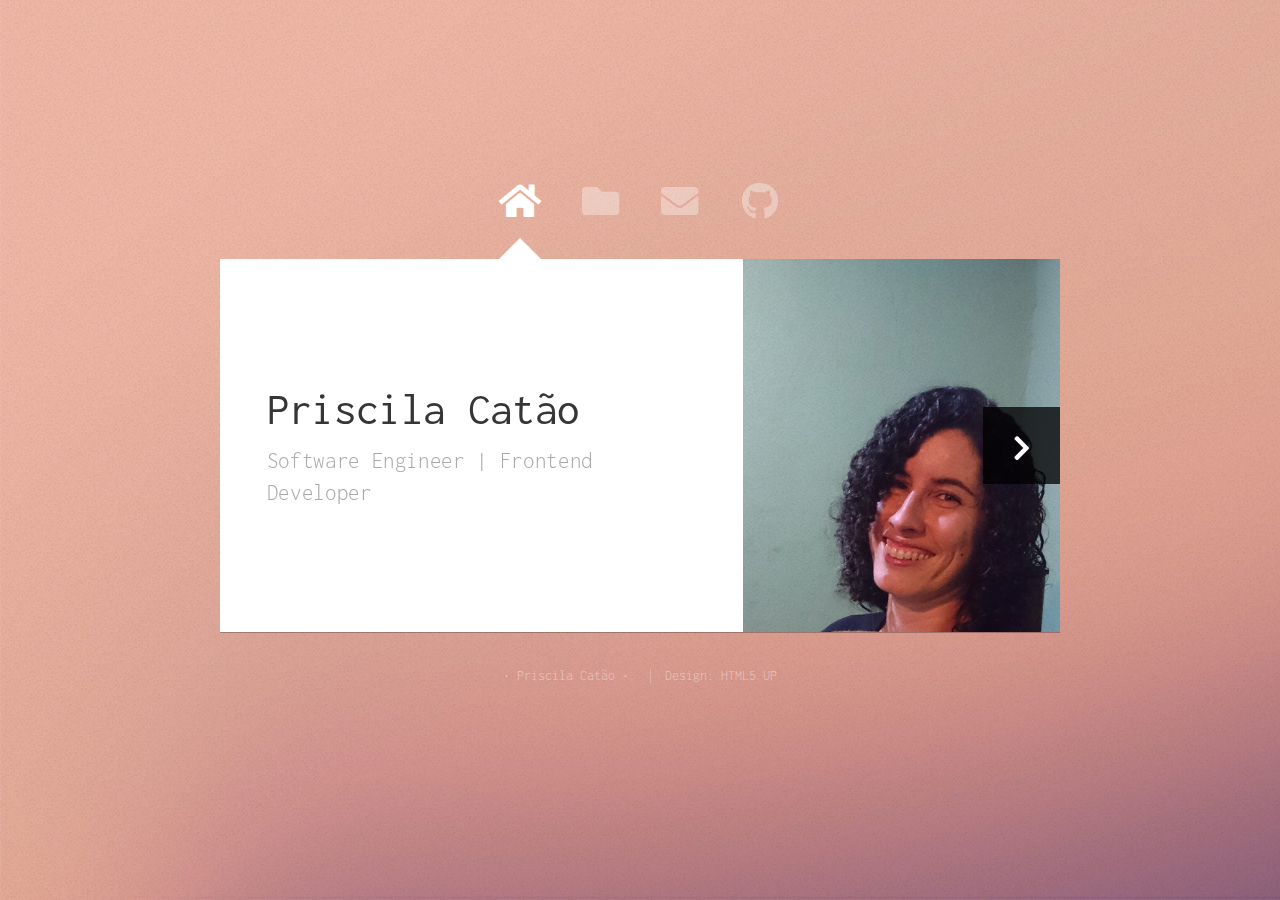
<file: index.html>
<!DOCTYPE html>

<html>
  <head>
    <title>Priscila Catão's Portfolio</title>
    <meta charset="utf-8" />
    <meta
      name="viewport"
      content="width=device-width, initial-scale=1, user-scalable=no"
    />
    <link rel="stylesheet" href="assets/css/main.css" />
    <noscript
      ><link rel="stylesheet" href="assets/css/noscript.css"
    /></noscript>
  </head>
  <body class="is-preload">
    <!-- Wrapper-->
    <div id="wrapper">
      <!-- Nav -->
      <nav id="nav">
        <a href="#" class="icon solid fa-home"><span>Home</span></a>
        <a href="#work" class="icon solid fa-folder"><span>Work</span></a>
        <a href="#contact" class="icon solid fa-envelope"
          ><span>Contact</span></a
        >
        <a
          href="https://github.com/cataopriscila"
          target="_blank"
          rel="noopener noreferrer"
          class="icon brands fa-github"
        >
          <span>GitHub</span></a
        >
      </nav>

      <!-- Main -->
      <div id="main">
        <!-- Me -->
        <article id="home" class="panel intro">
          <header>
            <h1>Priscila Catão</h1>
            <p>Software Engineer | Frontend Developer</p>
          </header>
          <a href="#work" class="jumplink pic">
            <span class="arrow icon solid fa-chevron-right"
              ><span>See my work</span></span
            >
            <img src="images/me.jpg" alt="" />
          </a>
        </article>

        <!-- Work -->
        <article id="work" class="panel">
          <header>
            <h2>Work</h2>
          </header>
          <p>
            I'm a Software Engineer for 2 years and I have helped several
            businesses to grow by developing features that power up the
            application, focused on JavaScript language and React.js library.
            Currently, I'm taking classes for a Master's Degree in Software
            Engineering and I'm always learning something new!
          </p>
          <p>
            I have job experience on national and international projects, as
            well as professional skills in handling the software life cycle,
            especially the project stage. I also have 14 years of professional
            experience as a family MD doctor (my first graduate school) and I
            developed valuable skills such as problem-solving, resiliency,
            leadership, and interpersonal relationship.
          </p>
          <p>
            Here are some of my
            projects:
          </p>
          <section>
            <div class="row">
              <div class="col-4 col-6-medium col-12-small">
                <a
                  href="https://cataopriscila.github.io/journey/"
                  target="_blank"
                  rel="noopener noreferrer"
                  class="image fit"
                  ><img src="images/journey.PNG" alt=""
                /></a>
                <p>Journey</p>
              </div>
              <div class="col-4 col-6-medium col-12-small">
                <a
                  href="https://cataopriscila.github.io/organic.o/"
                  target="_blank"
                  rel="noopener noreferrer"
                  class="image fit"
                  ><img src="images/organico.PNG" alt=""
                /></a>
                <p>Organic.o</p>
              </div>
              <div class="col-4 col-6-medium col-12-small">
                <a
                  href="https://celebrity-match-app.herokuapp.com/"
                  target="_blank"
                  rel="noopener noreferrer"
                  class="image fit"
                  ><img src="images/celebrity_match.PNG" alt=""
                /></a>
                <p>Celebrity Match</p>
              </div>
              <div class="col-4 col-6-medium col-12-small">
                <a
                  href="http://www.evidencepreventivecare.com"
                  target="_blank"
                  rel="noopener noreferrer"
                  class="image fit"
                  ><img src="images/evidence.PNG" alt=""
                /></a>
                <p>Evidence Preventive Care</p>
              </div>
              <div class="col-4 col-6-medium col-12-small">
                <a
                  href="https://www.patientstudio.com/"
                  target="_blank"
                  rel="noopener noreferrer"
                  class="image fit"
                  ><img src="images/patientstudio.PNG" alt=""
                /></a>
                <p>PatientStudio</p>
              </div>
            </div>
          </section>
        </article>

        <!-- Contact -->
        <article id="contact" class="panel">
          <header>
            <h2>Contact Me</h2>
          </header>
          <form
            action="https://formsubmit.co/47be24ac662af9080d6466fce0ae1752"
            method="POST"
          >
            <div>
              <div class="row">
                <div class="col-6 col-12-medium">
                  <input type="text" name="name" placeholder="Name" required />
                </div>
                <div class="col-6 col-12-medium">
                  <input
                    type="text"
                    name="email"
                    placeholder="Email"
                    required
                  />
                </div>
                <input
                  type="hidden"
                  name="_next"
                  value="https://cataopriscila.github.io/portfolio/pages/thanks.html"
                />
                <div class="col-12">
                  <input
                    type="text"
                    name="subject"
                    placeholder="Subject"
                    required
                  />
                </div>
                <div class="col-12">
                  <textarea
                    name="message"
                    placeholder="Message"
                    rows="5"
                    required
                  ></textarea>
                </div>
                <div class="col-12">
                  <input type="submit" value="Send Message" />
                </div>
              </div>
            </div>
          </form>
        </article>
      </div>
      <!-- Footer -->
      <div id="footer">
        <ul class="copyright">
          <li>&bull; Priscila Catão &bull;</li>
          <li>Design: HTML5 UP</li>
        </ul>
      </div>
    </div>

    <!-- Scripts -->
    <script src="assets/js/jquery.min.js"></script>
    <script src="assets/js/browser.min.js"></script>
    <script src="assets/js/breakpoints.min.js"></script>
    <script src="assets/js/util.js"></script>
    <script src="assets/js/main.js"></script>
  </body>
</html>
</file>
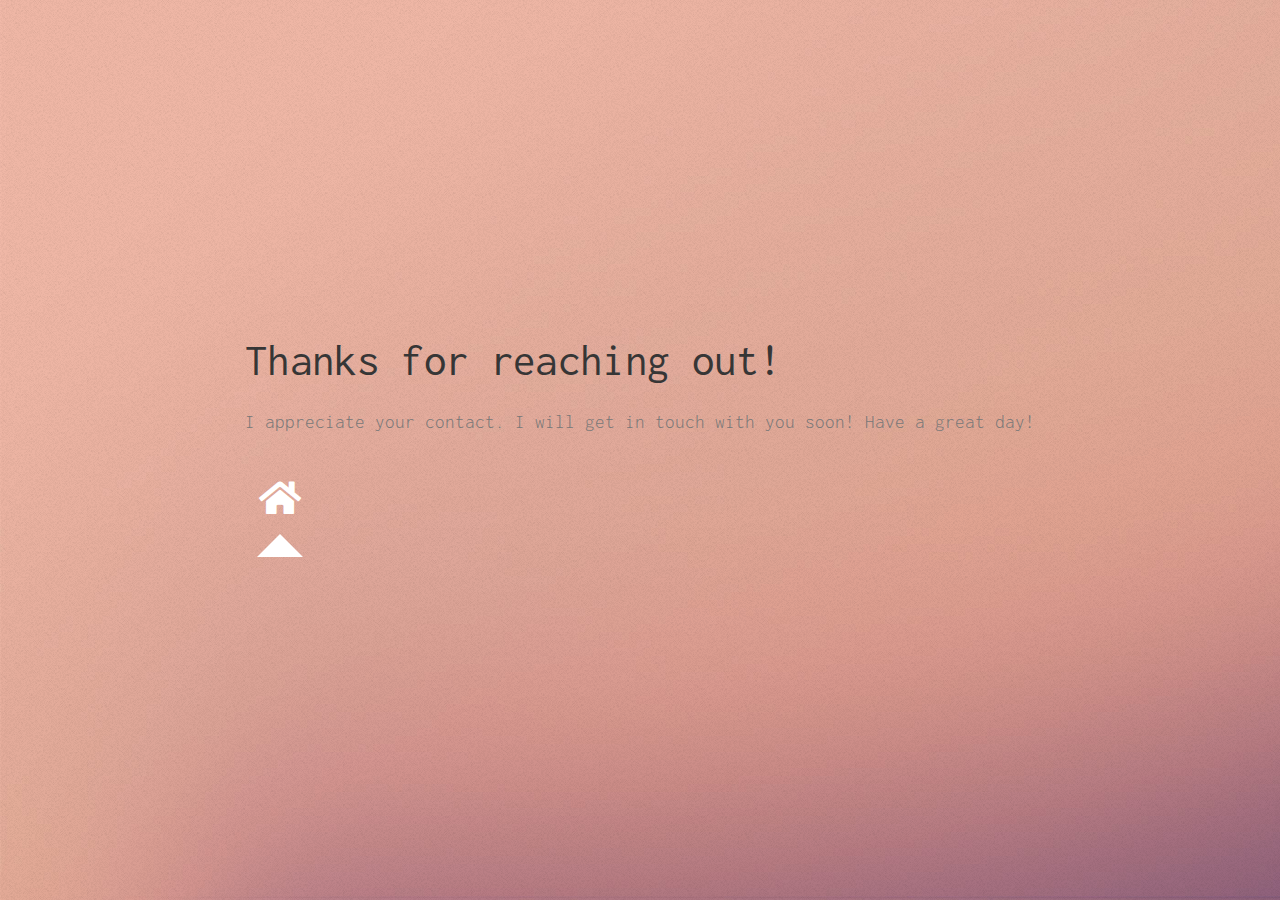
<file: pages/thanks.html>
<!DOCTYPE html>
<html>
  <head>
    <title>Priscila Catão's Portfolio</title>
    <meta charset="utf-8" />
    <meta
      name="viewport"
      content="width=device-width, initial-scale=1, user-scalable=no"
    />
    <link rel="stylesheet" href="../assets/css/main.css" />
    <noscript
      ><link rel="stylesheet" href="../assets/css/noscript.css"
    /></noscript>
  </head>
  <body class="is-preload">
    <!-- Wrapper-->
    <div id="wrapper">      
      <!-- Thanks -->
      <article id="thanks" class="panel">
        <header>
          <h1>Thanks for reaching out!</h1>
        </header>
        <p>
          I appreciate your contact. I will get in touch with you soon! Have a great day!
        </p>
        <nav id="nav" style="display: inline-block;" ><a href="https://cataopriscila.github.io/portfolio" class="icon solid fa-home"><span>Home</span></a></nav>
      </article>
    </div>
    <!-- Scripts -->
    <script src="../assets/js/jquery.min.js"></script>
    <script src="../assets/js/browser.min.js"></script>
    <script src="../assets/js/breakpoints.min.js"></script>
    <script src="../assets/js/util.js"></script>    
    <script src="../assets/js/main.js"></script>
  </body>
</html>
</file>
<file: assets/css/noscript.css>
/*
	Astral by HTML5 UP
	html5up.net | @ajlkn
	Free for personal and commercial use under the CCA 3.0 license (html5up.net/license)
*/

/* Wrapper */

	#wrapper {
		opacity: 1 !important;
	}

/* Nav */

	#nav a {
		opacity: 1.0;
	}

		#nav a:before, #nav a:after {
			display: none;
		}

		#nav a span {
			top: 0;
			opacity: 1.0;
		}

			#nav a span:after {
				display: none;
			}

/* Main */

	#main {
		background: none;
		box-shadow: none;
	}

		#main > .panel {
			background: #ffffff;
			margin-bottom: 2em;
		}

			#main > .panel:last-child {
				margin-bottom: 0;
			}
</file>
<file: assets/css/main.css>
@import url("https://fonts.googleapis.com/css?family=Inconsolata:300,400,300italic,400italic");
@import url("fontawesome-all.min.css");

/*
	Astral by HTML5 UP
	html5up.net | @ajlkn
	Free for personal and commercial use under the CCA 3.0 license (html5up.net/license)
*/

html, body, div, span, applet, object,
iframe, h1, h2, h3, h4, h5, h6, p, blockquote,
pre, a, abbr, acronym, address, big, cite,
code, del, dfn, em, img, ins, kbd, q, s, samp,
small, strike, strong, sub, sup, tt, var, b,
u, i, center, dl, dt, dd, ol, ul, li, fieldset,
form, label, legend, table, caption, tbody,
tfoot, thead, tr, th, td, article, aside,
canvas, details, embed, figure, figcaption,
footer, header, hgroup, menu, nav, output, ruby,
section, summary, time, mark, audio, video {
	margin: 0;
	padding: 0;
	border: 0;
	font-size: 100%;
	font: inherit;
	vertical-align: baseline;}

article, aside, details, figcaption, figure,
footer, header, hgroup, menu, nav, section {
	display: block;}

body {
	line-height: 1;
}

ol, ul {
	list-style: none;
}

blockquote, q {
	quotes: none;
}

	blockquote:before, blockquote:after, q:before, q:after {
		content: '';
		content: none;
	}

table {
	border-collapse: collapse;
	border-spacing: 0;
}

body {
	-webkit-text-size-adjust: none;
}

mark {
	background-color: transparent;
	color: inherit;
}

input::-moz-focus-inner {
	border: 0;
	padding: 0;
}

input, select, textarea {
	-moz-appearance: none;
	-webkit-appearance: none;
	-ms-appearance: none;
	appearance: none;
}

/* Row */

	.row {
		display: flex;
		flex-wrap: wrap;
		box-sizing: border-box;
		align-items: stretch;
	}

		.row > * {
			box-sizing: border-box;
		}

		.row.gtr-uniform > * > :last-child {
			margin-bottom: 0;
		}

		.row.aln-left {
			justify-content: flex-start;
		}

		.row.aln-center {
			justify-content: center;
		}

		.row.aln-right {
			justify-content: flex-end;
		}

		.row.aln-top {
			align-items: flex-start;
		}

		.row.aln-middle {
			align-items: center;
		}

		.row.aln-bottom {
			align-items: flex-end;
		}

		.row > .imp {
			order: -1;
		}

		.row > .col-1 {
			width: 8.33333%;
		}

		.row > .off-1 {
			margin-left: 8.33333%;
		}

		.row > .col-2 {
			width: 16.66667%;
		}

		.row > .off-2 {
			margin-left: 16.66667%;
		}

		.row > .col-3 {
			width: 25%;
		}

		.row > .off-3 {
			margin-left: 25%;
		}

		.row > .col-4 {
			width: 33.33333%;
		}

		.row > .off-4 {
			margin-left: 33.33333%;
		}

		.row > .col-5 {
			width: 41.66667%;
		}

		.row > .off-5 {
			margin-left: 41.66667%;
		}

		.row > .col-6 {
			width: 50%;
		}

		.row > .off-6 {
			margin-left: 50%;
		}

		.row > .col-7 {
			width: 58.33333%;
		}

		.row > .off-7 {
			margin-left: 58.33333%;
		}

		.row > .col-8 {
			width: 66.66667%;
		}

		.row > .off-8 {
			margin-left: 66.66667%;
		}

		.row > .col-9 {
			width: 75%;
		}

		.row > .off-9 {
			margin-left: 75%;
		}

		.row > .col-10 {
			width: 83.33333%;
		}

		.row > .off-10 {
			margin-left: 83.33333%;
		}

		.row > .col-11 {
			width: 91.66667%;
		}

		.row > .off-11 {
			margin-left: 91.66667%;
		}

		.row > .col-12 {
			width: 100%;
		}

		.row > .off-12 {
			margin-left: 100%;
		}

		.row.gtr-0 {
			margin-top: 0em;
			margin-left: 0em;
		}

			.row.gtr-0 > * {
				padding: 0em 0 0 0em;
			}

			.row.gtr-0.gtr-uniform {
				margin-top: 0em;
			}

				.row.gtr-0.gtr-uniform > * {
					padding-top: 0em;
				}

		.row.gtr-25 {
			margin-top: -0.3125em;
			margin-left: -0.3125em;
		}

			.row.gtr-25 > * {
				padding: 0.3125em 0 0 0.3125em;
			}

			.row.gtr-25.gtr-uniform {
				margin-top: -0.3125em;
			}

				.row.gtr-25.gtr-uniform > * {
					padding-top: 0.3125em;
				}

		.row.gtr-50 {
			margin-top: -0.625em;
			margin-left: -0.625em;
		}

			.row.gtr-50 > * {
				padding: 0.625em 0 0 0.625em;
			}

			.row.gtr-50.gtr-uniform {
				margin-top: -0.625em;
			}

				.row.gtr-50.gtr-uniform > * {
					padding-top: 0.625em;
				}

		.row {
			margin-top: -1.25em;
			margin-left: -1.25em;
		}

			.row > * {
				padding: 1.25em 0 0 1.25em;
			}

			.row.gtr-uniform {
				margin-top: -1.25em;
			}

				.row.gtr-uniform > * {
					padding-top: 1.25em;
				}

		.row.gtr-150 {
			margin-top: -1.875em;
			margin-left: -1.875em;
		}

			.row.gtr-150 > * {
				padding: 1.875em 0 0 1.875em;
			}

			.row.gtr-150.gtr-uniform {
				margin-top: -1.875em;
			}

				.row.gtr-150.gtr-uniform > * {
					padding-top: 1.875em;
				}

		.row.gtr-200 {
			margin-top: -2.5em;
			margin-left: -2.5em;
		}

			.row.gtr-200 > * {
				padding: 2.5em 0 0 2.5em;
			}

			.row.gtr-200.gtr-uniform {
				margin-top: -2.5em;
			}

				.row.gtr-200.gtr-uniform > * {
					padding-top: 2.5em;
				}

		@media screen and (max-width: 1680px) {

			.row {
				display: flex;
				flex-wrap: wrap;
				box-sizing: border-box;
				align-items: stretch;
			}

				.row > * {
					box-sizing: border-box;
				}

				.row.gtr-uniform > * > :last-child {
					margin-bottom: 0;
				}

				.row.aln-left {
					justify-content: flex-start;
				}

				.row.aln-center {
					justify-content: center;
				}

				.row.aln-right {
					justify-content: flex-end;
				}

				.row.aln-top {
					align-items: flex-start;
				}

				.row.aln-middle {
					align-items: center;
				}

				.row.aln-bottom {
					align-items: flex-end;
				}

				.row > .imp-xlarge {
					order: -1;
				}

				.row > .col-1-xlarge {
					width: 8.33333%;
				}

				.row > .off-1-xlarge {
					margin-left: 8.33333%;
				}

				.row > .col-2-xlarge {
					width: 16.66667%;
				}

				.row > .off-2-xlarge {
					margin-left: 16.66667%;
				}

				.row > .col-3-xlarge {
					width: 25%;
				}

				.row > .off-3-xlarge {
					margin-left: 25%;
				}

				.row > .col-4-xlarge {
					width: 33.33333%;
				}

				.row > .off-4-xlarge {
					margin-left: 33.33333%;
				}

				.row > .col-5-xlarge {
					width: 41.66667%;
				}

				.row > .off-5-xlarge {
					margin-left: 41.66667%;
				}

				.row > .col-6-xlarge {
					width: 50%;
				}

				.row > .off-6-xlarge {
					margin-left: 50%;
				}

				.row > .col-7-xlarge {
					width: 58.33333%;
				}

				.row > .off-7-xlarge {
					margin-left: 58.33333%;
				}

				.row > .col-8-xlarge {
					width: 66.66667%;
				}

				.row > .off-8-xlarge {
					margin-left: 66.66667%;
				}

				.row > .col-9-xlarge {
					width: 75%;
				}

				.row > .off-9-xlarge {
					margin-left: 75%;
				}

				.row > .col-10-xlarge {
					width: 83.33333%;
				}

				.row > .off-10-xlarge {
					margin-left: 83.33333%;
				}

				.row > .col-11-xlarge {
					width: 91.66667%;
				}

				.row > .off-11-xlarge {
					margin-left: 91.66667%;
				}

				.row > .col-12-xlarge {
					width: 100%;
				}

				.row > .off-12-xlarge {
					margin-left: 100%;
				}

				.row.gtr-0 {
					margin-top: 0em;
					margin-left: 0em;
				}

					.row.gtr-0 > * {
						padding: 0em 0 0 0em;
					}

					.row.gtr-0.gtr-uniform {
						margin-top: 0em;
					}

						.row.gtr-0.gtr-uniform > * {
							padding-top: 0em;
						}

				.row.gtr-25 {
					margin-top: -0.3125em;
					margin-left: -0.3125em;
				}

					.row.gtr-25 > * {
						padding: 0.3125em 0 0 0.3125em;
					}

					.row.gtr-25.gtr-uniform {
						margin-top: -0.3125em;
					}

						.row.gtr-25.gtr-uniform > * {
							padding-top: 0.3125em;
						}

				.row.gtr-50 {
					margin-top: -0.625em;
					margin-left: -0.625em;
				}

					.row.gtr-50 > * {
						padding: 0.625em 0 0 0.625em;
					}

					.row.gtr-50.gtr-uniform {
						margin-top: -0.625em;
					}

						.row.gtr-50.gtr-uniform > * {
							padding-top: 0.625em;
						}

				.row {
					margin-top: -1.25em;
					margin-left: -1.25em;
				}

					.row > * {
						padding: 1.25em 0 0 1.25em;
					}

					.row.gtr-uniform {
						margin-top: -1.25em;
					}

						.row.gtr-uniform > * {
							padding-top: 1.25em;
						}

				.row.gtr-150 {
					margin-top: -1.875em;
					margin-left: -1.875em;
				}

					.row.gtr-150 > * {
						padding: 1.875em 0 0 1.875em;
					}

					.row.gtr-150.gtr-uniform {
						margin-top: -1.875em;
					}

						.row.gtr-150.gtr-uniform > * {
							padding-top: 1.875em;
						}

				.row.gtr-200 {
					margin-top: -2.5em;
					margin-left: -2.5em;
				}

					.row.gtr-200 > * {
						padding: 2.5em 0 0 2.5em;
					}

					.row.gtr-200.gtr-uniform {
						margin-top: -2.5em;
					}

						.row.gtr-200.gtr-uniform > * {
							padding-top: 2.5em;
						}

		}

		@media screen and (max-width: 1280px) {

			.row {
				display: flex;
				flex-wrap: wrap;
				box-sizing: border-box;
				align-items: stretch;
			}

				.row > * {
					box-sizing: border-box;
				}

				.row.gtr-uniform > * > :last-child {
					margin-bottom: 0;
				}

				.row.aln-left {
					justify-content: flex-start;
				}

				.row.aln-center {
					justify-content: center;
				}

				.row.aln-right {
					justify-content: flex-end;
				}

				.row.aln-top {
					align-items: flex-start;
				}

				.row.aln-middle {
					align-items: center;
				}

				.row.aln-bottom {
					align-items: flex-end;
				}

				.row > .imp-large {
					order: -1;
				}

				.row > .col-1-large {
					width: 8.33333%;
				}

				.row > .off-1-large {
					margin-left: 8.33333%;
				}

				.row > .col-2-large {
					width: 16.66667%;
				}

				.row > .off-2-large {
					margin-left: 16.66667%;
				}

				.row > .col-3-large {
					width: 25%;
				}

				.row > .off-3-large {
					margin-left: 25%;
				}

				.row > .col-4-large {
					width: 33.33333%;
				}

				.row > .off-4-large {
					margin-left: 33.33333%;
				}

				.row > .col-5-large {
					width: 41.66667%;
				}

				.row > .off-5-large {
					margin-left: 41.66667%;
				}

				.row > .col-6-large {
					width: 50%;
				}

				.row > .off-6-large {
					margin-left: 50%;
				}

				.row > .col-7-large {
					width: 58.33333%;
				}

				.row > .off-7-large {
					margin-left: 58.33333%;
				}

				.row > .col-8-large {
					width: 66.66667%;
				}

				.row > .off-8-large {
					margin-left: 66.66667%;
				}

				.row > .col-9-large {
					width: 75%;
				}

				.row > .off-9-large {
					margin-left: 75%;
				}

				.row > .col-10-large {
					width: 83.33333%;
				}

				.row > .off-10-large {
					margin-left: 83.33333%;
				}

				.row > .col-11-large {
					width: 91.66667%;
				}

				.row > .off-11-large {
					margin-left: 91.66667%;
				}

				.row > .col-12-large {
					width: 100%;
				}

				.row > .off-12-large {
					margin-left: 100%;
				}

				.row.gtr-0 {
					margin-top: 0em;
					margin-left: 0em;
				}

					.row.gtr-0 > * {
						padding: 0em 0 0 0em;
					}

					.row.gtr-0.gtr-uniform {
						margin-top: 0em;
					}

						.row.gtr-0.gtr-uniform > * {
							padding-top: 0em;
						}

				.row.gtr-25 {
					margin-top: -0.3125em;
					margin-left: -0.3125em;
				}

					.row.gtr-25 > * {
						padding: 0.3125em 0 0 0.3125em;
					}

					.row.gtr-25.gtr-uniform {
						margin-top: -0.3125em;
					}

						.row.gtr-25.gtr-uniform > * {
							padding-top: 0.3125em;
						}

				.row.gtr-50 {
					margin-top: -0.625em;
					margin-left: -0.625em;
				}

					.row.gtr-50 > * {
						padding: 0.625em 0 0 0.625em;
					}

					.row.gtr-50.gtr-uniform {
						margin-top: -0.625em;
					}

						.row.gtr-50.gtr-uniform > * {
							padding-top: 0.625em;
						}

				.row {
					margin-top: -1.25em;
					margin-left: -1.25em;
				}

					.row > * {
						padding: 1.25em 0 0 1.25em;
					}

					.row.gtr-uniform {
						margin-top: -1.25em;
					}

						.row.gtr-uniform > * {
							padding-top: 1.25em;
						}

				.row.gtr-150 {
					margin-top: -1.875em;
					margin-left: -1.875em;
				}

					.row.gtr-150 > * {
						padding: 1.875em 0 0 1.875em;
					}

					.row.gtr-150.gtr-uniform {
						margin-top: -1.875em;
					}

						.row.gtr-150.gtr-uniform > * {
							padding-top: 1.875em;
						}

				.row.gtr-200 {
					margin-top: -2.5em;
					margin-left: -2.5em;
				}

					.row.gtr-200 > * {
						padding: 2.5em 0 0 2.5em;
					}

					.row.gtr-200.gtr-uniform {
						margin-top: -2.5em;
					}

						.row.gtr-200.gtr-uniform > * {
							padding-top: 2.5em;
						}

		}

		@media screen and (max-width: 980px) {

			.row {
				display: flex;
				flex-wrap: wrap;
				box-sizing: border-box;
				align-items: stretch;
			}

				.row > * {
					box-sizing: border-box;
				}

				.row.gtr-uniform > * > :last-child {
					margin-bottom: 0;
				}

				.row.aln-left {
					justify-content: flex-start;
				}

				.row.aln-center {
					justify-content: center;
				}

				.row.aln-right {
					justify-content: flex-end;
				}

				.row.aln-top {
					align-items: flex-start;
				}

				.row.aln-middle {
					align-items: center;
				}

				.row.aln-bottom {
					align-items: flex-end;
				}

				.row > .imp-medium {
					order: -1;
				}

				.row > .col-1-medium {
					width: 8.33333%;
				}

				.row > .off-1-medium {
					margin-left: 8.33333%;
				}

				.row > .col-2-medium {
					width: 16.66667%;
				}

				.row > .off-2-medium {
					margin-left: 16.66667%;
				}

				.row > .col-3-medium {
					width: 25%;
				}

				.row > .off-3-medium {
					margin-left: 25%;
				}

				.row > .col-4-medium {
					width: 33.33333%;
				}

				.row > .off-4-medium {
					margin-left: 33.33333%;
				}

				.row > .col-5-medium {
					width: 41.66667%;
				}

				.row > .off-5-medium {
					margin-left: 41.66667%;
				}

				.row > .col-6-medium {
					width: 50%;
				}

				.row > .off-6-medium {
					margin-left: 50%;
				}

				.row > .col-7-medium {
					width: 58.33333%;
				}

				.row > .off-7-medium {
					margin-left: 58.33333%;
				}

				.row > .col-8-medium {
					width: 66.66667%;
				}

				.row > .off-8-medium {
					margin-left: 66.66667%;
				}

				.row > .col-9-medium {
					width: 75%;
				}

				.row > .off-9-medium {
					margin-left: 75%;
				}

				.row > .col-10-medium {
					width: 83.33333%;
				}

				.row > .off-10-medium {
					margin-left: 83.33333%;
				}

				.row > .col-11-medium {
					width: 91.66667%;
				}

				.row > .off-11-medium {
					margin-left: 91.66667%;
				}

				.row > .col-12-medium {
					width: 100%;
				}

				.row > .off-12-medium {
					margin-left: 100%;
				}

				.row.gtr-0 {
					margin-top: 0em;
					margin-left: 0em;
				}

					.row.gtr-0 > * {
						padding: 0em 0 0 0em;
					}

					.row.gtr-0.gtr-uniform {
						margin-top: 0em;
					}

						.row.gtr-0.gtr-uniform > * {
							padding-top: 0em;
						}

				.row.gtr-25 {
					margin-top: -0.3125em;
					margin-left: -0.3125em;
				}

					.row.gtr-25 > * {
						padding: 0.3125em 0 0 0.3125em;
					}

					.row.gtr-25.gtr-uniform {
						margin-top: -0.3125em;
					}

						.row.gtr-25.gtr-uniform > * {
							padding-top: 0.3125em;
						}

				.row.gtr-50 {
					margin-top: -0.625em;
					margin-left: -0.625em;
				}

					.row.gtr-50 > * {
						padding: 0.625em 0 0 0.625em;
					}

					.row.gtr-50.gtr-uniform {
						margin-top: -0.625em;
					}

						.row.gtr-50.gtr-uniform > * {
							padding-top: 0.625em;
						}

				.row {
					margin-top: -1.25em;
					margin-left: -1.25em;
				}

					.row > * {
						padding: 1.25em 0 0 1.25em;
					}

					.row.gtr-uniform {
						margin-top: -1.25em;
					}

						.row.gtr-uniform > * {
							padding-top: 1.25em;
						}

				.row.gtr-150 {
					margin-top: -1.875em;
					margin-left: -1.875em;
				}

					.row.gtr-150 > * {
						padding: 1.875em 0 0 1.875em;
					}

					.row.gtr-150.gtr-uniform {
						margin-top: -1.875em;
					}

						.row.gtr-150.gtr-uniform > * {
							padding-top: 1.875em;
						}

				.row.gtr-200 {
					margin-top: -2.5em;
					margin-left: -2.5em;
				}

					.row.gtr-200 > * {
						padding: 2.5em 0 0 2.5em;
					}

					.row.gtr-200.gtr-uniform {
						margin-top: -2.5em;
					}

						.row.gtr-200.gtr-uniform > * {
							padding-top: 2.5em;
						}

		}

		@media screen and (max-width: 736px) {

			.row {
				display: flex;
				flex-wrap: wrap;
				box-sizing: border-box;
				align-items: stretch;
			}

				.row > * {
					box-sizing: border-box;
				}

				.row.gtr-uniform > * > :last-child {
					margin-bottom: 0;
				}

				.row.aln-left {
					justify-content: flex-start;
				}

				.row.aln-center {
					justify-content: center;
				}

				.row.aln-right {
					justify-content: flex-end;
				}

				.row.aln-top {
					align-items: flex-start;
				}

				.row.aln-middle {
					align-items: center;
				}

				.row.aln-bottom {
					align-items: flex-end;
				}

				.row > .imp-small {
					order: -1;
				}

				.row > .col-1-small {
					width: 8.33333%;
				}

				.row > .off-1-small {
					margin-left: 8.33333%;
				}

				.row > .col-2-small {
					width: 16.66667%;
				}

				.row > .off-2-small {
					margin-left: 16.66667%;
				}

				.row > .col-3-small {
					width: 25%;
				}

				.row > .off-3-small {
					margin-left: 25%;
				}

				.row > .col-4-small {
					width: 33.33333%;
				}

				.row > .off-4-small {
					margin-left: 33.33333%;
				}

				.row > .col-5-small {
					width: 41.66667%;
				}

				.row > .off-5-small {
					margin-left: 41.66667%;
				}

				.row > .col-6-small {
					width: 50%;
				}

				.row > .off-6-small {
					margin-left: 50%;
				}

				.row > .col-7-small {
					width: 58.33333%;
				}

				.row > .off-7-small {
					margin-left: 58.33333%;
				}

				.row > .col-8-small {
					width: 66.66667%;
				}

				.row > .off-8-small {
					margin-left: 66.66667%;
				}

				.row > .col-9-small {
					width: 75%;
				}

				.row > .off-9-small {
					margin-left: 75%;
				}

				.row > .col-10-small {
					width: 83.33333%;
				}

				.row > .off-10-small {
					margin-left: 83.33333%;
				}

				.row > .col-11-small {
					width: 91.66667%;
				}

				.row > .off-11-small {
					margin-left: 91.66667%;
				}

				.row > .col-12-small {
					width: 100%;
				}

				.row > .off-12-small {
					margin-left: 100%;
				}

				.row.gtr-0 {
					margin-top: 0em;
					margin-left: 0em;
				}

					.row.gtr-0 > * {
						padding: 0em 0 0 0em;
					}

					.row.gtr-0.gtr-uniform {
						margin-top: 0em;
					}

						.row.gtr-0.gtr-uniform > * {
							padding-top: 0em;
						}

				.row.gtr-25 {
					margin-top: -0.3125em;
					margin-left: -0.3125em;
				}

					.row.gtr-25 > * {
						padding: 0.3125em 0 0 0.3125em;
					}

					.row.gtr-25.gtr-uniform {
						margin-top: -0.3125em;
					}

						.row.gtr-25.gtr-uniform > * {
							padding-top: 0.3125em;
						}

				.row.gtr-50 {
					margin-top: -0.625em;
					margin-left: -0.625em;
				}

					.row.gtr-50 > * {
						padding: 0.625em 0 0 0.625em;
					}

					.row.gtr-50.gtr-uniform {
						margin-top: -0.625em;
					}

						.row.gtr-50.gtr-uniform > * {
							padding-top: 0.625em;
						}

				.row {
					margin-top: -1.25em;
					margin-left: -1.25em;
				}

					.row > * {
						padding: 1.25em 0 0 1.25em;
					}

					.row.gtr-uniform {
						margin-top: -1.25em;
					}

						.row.gtr-uniform > * {
							padding-top: 1.25em;
						}

				.row.gtr-150 {
					margin-top: -1.875em;
					margin-left: -1.875em;
				}

					.row.gtr-150 > * {
						padding: 1.875em 0 0 1.875em;
					}

					.row.gtr-150.gtr-uniform {
						margin-top: -1.875em;
					}

						.row.gtr-150.gtr-uniform > * {
							padding-top: 1.875em;
						}

				.row.gtr-200 {
					margin-top: -2.5em;
					margin-left: -2.5em;
				}

					.row.gtr-200 > * {
						padding: 2.5em 0 0 2.5em;
					}

					.row.gtr-200.gtr-uniform {
						margin-top: -2.5em;
					}

						.row.gtr-200.gtr-uniform > * {
							padding-top: 2.5em;
						}

		}

/* Basic */

	html {
		box-sizing: border-box;
	}

	*, *:before, *:after {
		box-sizing: inherit;
	}

	body {
		background-image: url("images/overlay.png"), url("images/bg.jpg");
		background-repeat: repeat, no-repeat;
		background-size: auto, 100% 100%;
		background-attachment: fixed;
		overflow-y: scroll;
	}

		body.is-preload *, body.is-preload *:before, body.is-preload *:after {
			-moz-animation: none !important;
			-webkit-animation: none !important;
			-ms-animation: none !important;
			animation: none !important;
			-moz-transition: none !important;
			-webkit-transition: none !important;
			-ms-transition: none !important;
			transition: none !important;
		}

	body, input, textarea, select {
		font-family: 'Inconsolata', sans-serif;
		font-weight: 300;
		color: #777777;
		font-size: 20pt;
		line-height: 1.75em;
	}

		@media screen and (max-width: 1680px) {

			body, input, textarea, select {
				font-size: 15pt;
			}

		}

		@media screen and (max-width: 1280px) {

			body, input, textarea, select {
				font-size: 14pt;
			}

		}

		@media screen and (max-width: 736px) {

			body, input, textarea, select {
				font-size: 12pt;
			}

		}

		@media screen and (max-width: 360px) {

			body, input, textarea, select {
				font-size: 11pt;
			}

		}

	strong, b, h1, h2, h3, h4, h5, h6 {
		font-weight: 400;
		color: #363636;
	}

	h1 {
		font-size: 2.4em;
		letter-spacing: -0.015em;
	}

	h2 {
		font-size: 1.8em;
		letter-spacing: -0.015em;
	}

	h3, h4, h5, h6 {
		font-size: 1.25em;
		letter-spacing: -0.015em;
	}

	@media screen and (max-width: 736px) {

		h1 {
			font-size: 1.75em;
		}

		h2 {
			font-size: 1.375em;
		}

		h3, h4, h5, h6 {
			font-size: 1em;
		}

	}

	blockquote {
		border-left: solid 0.5em #ddd;
		padding: 1em 0 1em 2em;
		font-style: italic;
	}

	em, i {
		font-style: italic;
	}

	hr {
		border: 0;
		border-top: solid 1px #ddd;
		padding: 1.5em 0 0 0;
		margin: 1.75em 0 0 0;
	}

	sub {
		position: relative;
		top: 0.5em;
		font-size: 0.8em;
	}

	sup {
		position: relative;
		top: -0.5em;
		font-size: 0.8em;
	}

	br.clear {
		clear: both;
	}

	p, ul, ol, dl, table, blockquote, form {
		margin-bottom: 2em;
	}

/* Table */

	table {
		width: 100%;
	}

		table.default tbody tr {
			border-bottom: solid 1px #f4f4f4;
		}

		table.default td {
			padding: 0.5em 1em 0.5em 1em;
		}

		table.default th {
			text-align: left;
			font-weight: 400;
			padding: 0.5em 1em 0.5em 1em;
		}

		table.default thead {
			border-bottom: solid 2px #f4f4f4;
		}

/* Form */

	form label {
		display: block;
		font-weight: 400;
		color: #363636;
		margin: 0 0 1em 0;
	}

	form input[type="text"],
	form input[type="email"],
	form input[type="password"],
	form select,
	form textarea {
		-webkit-appearance: none;
		border: 0;
		background: #f4f4f4;
		padding: 0.75em;
		width: 100%;
		-moz-transition: background-color .25s ease-in-out;
		-webkit-transition: background-color .25s ease-in-out;
		-ms-transition: background-color .25s ease-in-out;
		transition: background-color .25s ease-in-out;
	}

		form input[type="text"]:focus,
		form input[type="email"]:focus,
		form input[type="password"]:focus,
		form select:focus,
		form textarea:focus {
			background: #f8f8f8;
		}

	form input[type="text"],
	form input[type="email"],
	form input[type="password"],
	form select {
		line-height: 1.35em;
	}

	form ::-webkit-input-placeholder {
		color: #999;
	}

	form :-moz-placeholder {
		color: #999;
	}

	form ::-moz-placeholder {
		color: #999;
	}

	form :-ms-input-placeholder {
		color: #999;
	}

/* Section/Article */

	section, article {
		margin-bottom: 3em;
	}

		section > :last-child, section:last-child, article > :last-child, article:last-child {
			margin-bottom: 0;
		}

	header {
		margin: 0 0 1.5em 0;
	}

		header > p {
			margin: 0.5em 0 0 0;
			color: #aaa;
		}

		@media screen and (max-width: 736px) {

			header {
				margin: 0 0 1em 0;
			}

		}

/* Image */

	.image {
		display: inline-block;
	}

		.image img {
			display: block;
			width: 100%;
		}

		.image.fit {
			display: block;
			width: 100%;
		}

		.image.featured {
			display: block;
			width: 100%;
			margin: 0 0 2em 0;
		}

		.image.left {
			float: left;
			margin: 0 2em 2em 0;
		}

		.image.centered {
			display: block;
			margin: 0 0 2em 0;
		}

			.image.centered img {
				margin: 0 auto;
				width: auto;
			}

/* Button */

	input[type="button"],
	input[type="submit"],
	input[type="reset"],
	button,
	.button {
		-moz-transition: background-color .25s ease-in-out;
		-webkit-transition: background-color .25s ease-in-out;
		-ms-transition: background-color .25s ease-in-out;
		transition: background-color .25s ease-in-out;
		-webkit-appearance: none;
		display: inline-block;
		background-color: #222222;
		color: #ffffff;
		border: 0;
		cursor: pointer;
		outline: 0;
		padding: 0.7em 1.5em 0.7em 1.5em;
	}

		input[type="button"]:hover,
		input[type="submit"]:hover,
		input[type="reset"]:hover,
		button:hover,
		.button:hover {
			background-color: #333333;
		}

		input[type="button"]:active,
		input[type="submit"]:active,
		input[type="reset"]:active,
		button:active,
		.button:active {
			background-color: #444444;
		}

		input[type="button"].alt,
		input[type="submit"].alt,
		input[type="reset"].alt,
		button.alt,
		.button.alt {
			background-color: #777777;
		}

			input[type="button"].alt:hover,
			input[type="submit"].alt:hover,
			input[type="reset"].alt:hover,
			button.alt:hover,
			.button.alt:hover {
				background-color: #888888;
			}

			input[type="button"].alt:active,
			input[type="submit"].alt:active,
			input[type="reset"].alt:active,
			button.alt:active,
			.button.alt:active {
				background-color: #999999;
			}

		input[type="button"].small,
		input[type="submit"].small,
		input[type="reset"].small,
		button.small,
		.button.small {
			font-size: 0.75em;
		}

		input[type="button"].large,
		input[type="submit"].large,
		input[type="reset"].large,
		button.large,
		.button.large {
			font-size: 1.25em;
			padding: 0.5em 1.25em 0.5em 1.25em;
		}

		input[type="button"].xlarge,
		input[type="submit"].xlarge,
		input[type="reset"].xlarge,
		button.xlarge,
		.button.xlarge {
			font-size: 1.5em;
			padding: 0.5em 1.25em 0.5em 1.25em;
		}

		@media screen and (max-width: 736px) {

			input[type="button"],
			input[type="submit"],
			input[type="reset"],
			button,
			.button {
				width: 100%;
			}

		}

/* List */

	ul {
		list-style: disc;
		padding-left: 1em;
	}

		ul li {
			padding-left: 0.5em;
		}

	ol {
		list-style: decimal;
		padding-left: 1.25em;
	}

		ol li {
			padding-left: 0.25em;
		}

/* Actions */

	ul.actions {
		list-style: none;
		padding-left: 0;
	}

		ul.actions li {
			display: inline-block;
			padding-left: 0;
			margin: 0 0 0 0.5em;
		}

			ul.actions li:first-child {
				margin-left: 0;
			}

		@media screen and (max-width: 736px) {

			ul.actions li {
				display: block;
				margin: 0.75em 0 0 0;
			}

				ul.actions li:first-child {
					margin-top: 0;
				}

		}

/* Icons */

	.icon {
		text-decoration: none;
		position: relative;
		text-decoration: none;
	}

		.icon:before {
			-moz-osx-font-smoothing: grayscale;
			-webkit-font-smoothing: antialiased;
			display: inline-block;
			font-style: normal;
			font-variant: normal;
			text-rendering: auto;
			line-height: 1;
			text-transform: none !important;
			font-family: 'Font Awesome 5 Free';
			font-weight: 400;
		}

		.icon.solid:before {
			font-weight: 900;
		}

		.icon.brands:before {
			font-family: 'Font Awesome 5 Brands';
		}

		.icon:before {
			line-height: inherit;
		}

		.icon > .label {
			display: none;
		}

/* Nav */

	#nav {
		text-align: center;
		height: 4.25em;
		cursor: default;
	}

		#nav a {
			position: relative;
			display: inline-block;
			color: #ffffff;
			width: 1em;
			height: 1em;
			line-height: 0.9em;
			font-size: 2.5em;
			margin: 0 0.25em 0 0.25em;
			opacity: 0.35;
			outline: 0;
			-moz-transition: opacity .25s ease-in-out;
			-webkit-transition: opacity .25s ease-in-out;
			-ms-transition: opacity .25s ease-in-out;
			transition: opacity .25s ease-in-out;
		}

			#nav a.icon:before {
				padding-right: 0;
			}

			#nav a:before {
				font-size: 0.8em;
			}

			#nav a:after {
				content: '';
				display: block;
				position: absolute;
				left: 50%;
				bottom: -0.75em;
				margin-left: -0.5em;
				border-bottom: solid 0em #ffffff;
				border-left: solid 0.5em transparent;
				border-right: solid 0.5em transparent;
				-moz-transition: border-bottom-width .25s ease-in-out;
				-webkit-transition: border-bottom-width .25s ease-in-out;
				-ms-transition: border-bottom-width .25s ease-in-out;
				transition: border-bottom-width .25s ease-in-out;
			}

			#nav a span {
				display: block;
				position: absolute;
				background: #222222;
				color: #ffffff;
				top: -2.75em;
				font-size: 0.3em;
				height: 2.25em;
				line-height: 2.25em;
				left: 50%;
				opacity: 0;
				-moz-transition: opacity .25s ease-in-out;
				-webkit-transition: opacity .25s ease-in-out;
				-ms-transition: opacity .25s ease-in-out;
				transition: opacity .25s ease-in-out;
				width: 5.5em;
				margin-left: -2.75em;
			}

				#nav a span:after {
					content: '';
					display: block;
					position: absolute;
					bottom: -0.4em;
					left: 50%;
					margin-left: -0.6em;
					border-top: solid 0.6em #222222;
					border-left: solid 0.6em transparent;
					border-right: solid 0.6em transparent;
				}

			#nav a:hover {
				opacity: 1.0;
			}

				#nav a:hover span {
					opacity: 1.0;
				}

			#nav a.active {
				opacity: 1.0;
			}

				#nav a.active:after {
					border-bottom-width: 0.5em;
				}

		@media screen and (max-width: 980px) {

			#nav a span {
				display: none;
			}

		}

/* Wrapper */

	#wrapper {
		width: 45em;
		margin: 0 auto;
		min-height: 100vh;
		max-width: 100%;
		padding: 4em 0;
		display: -moz-flex;
		display: -webkit-flex;
		display: -ms-flex;
		display: flex;
		-moz-flex-direction: column;
		-webkit-flex-direction: column;
		-ms-flex-direction: column;
		flex-direction: column;
		-moz-align-items: center;
		-webkit-align-items: center;
		-ms-align-items: center;
		align-items: center;
		-moz-justify-content: center;
		-webkit-justify-content: center;
		-ms-justify-content: center;
		justify-content: center;
		-moz-transition: opacity 1s ease-in-out;
		-webkit-transition: opacity 1s ease-in-out;
		-ms-transition: opacity 1s ease-in-out;
		transition: opacity 1s ease-in-out;
	}

		body.is-preload #wrapper {
			opacity: 0;
		}

		@media screen and (max-width: 1280px) {

			#wrapper {
				padding: 3em 0;
				max-width: calc(100% - 6em);
			}

		}

		@media screen and (max-width: 980px) {

			#wrapper {
				padding: 1.5em 0;
				max-width: calc(100% - 8em);
			}

		}

		@media screen and (max-width: 736px) {

			#wrapper {
				padding: 1em 0;
				max-width: calc(100% - 2em);
			}

		}

		@media screen and (max-width: 360px) {

			#wrapper {
				padding: 1em 0;
				max-width: 100%;
			}

		}

/* Main */

	#main {
		position: relative;
		overflow: hidden;
		width: 100%;
		background: #ffffff;
		box-shadow: 0px 1px 0px 0px rgba(0, 0, 0, 0.25);
		-moz-transition: min-height 0.5s ease-in-out, max-height 0.5s ease-in-out;
		-webkit-transition: min-height 0.5s ease-in-out, max-height 0.5s ease-in-out;
		-ms-transition: min-height 0.5s ease-in-out, max-height 0.5s ease-in-out;
		transition: min-height 0.5s ease-in-out, max-height 0.5s ease-in-out;
	}

		#main > .panel {
			-moz-transition: opacity 0.25s ease-in-out;
			-webkit-transition: opacity 0.25s ease-in-out;
			-ms-transition: opacity 0.25s ease-in-out;
			transition: opacity 0.25s ease-in-out;
			margin-bottom: 0;
			position: relative;
			padding: 3.5em 2.5em 2.5em 2.5em;
			width: 100%;
		}

			#main > .panel.inactive {
				opacity: 0;
			}

			@media screen and (max-width: 736px) {

				#main > .panel {
					padding: 2em 1.5em 1.5em 1.5em;
				}

			}

			#main > .panel.intro {
				padding: 0;
				height: 20em;
				display: -moz-flex;
				display: -webkit-flex;
				display: -ms-flex;
				display: flex;
				-moz-flex-direction: row;
				-webkit-flex-direction: row;
				-ms-flex-direction: row;
				flex-direction: row;
				-moz-align-items: center;
				-webkit-align-items: center;
				-ms-align-items: center;
				align-items: center;
			}

				#main > .panel.intro .pic {
					text-decoration: none;
					position: relative;
					-moz-flex-grow: 0;
					-webkit-flex-grow: 0;
					-ms-flex-grow: 0;
					flex-grow: 0;
					-moz-flex-shrink: 0;
					-webkit-flex-shrink: 0;
					-ms-flex-shrink: 0;
					flex-shrink: 0;
					width: 17em;
					height: 100%;
				}

					#main > .panel.intro .pic:before {
						content: '';
						position: absolute;
						top: 0;
						left: 0;
						background: url("images/overlay.png");
						width: 100%;
						height: 100%;
						z-index: 1;
					}

					#main > .panel.intro .pic img {
						position: relative;
						display: block;
						position: absolute;
						top: 0;
						left: 0;
						width: 100%;
						height: 100%;
						-moz-object-fit: cover;
						-webkit-object-fit: cover;
						-ms-object-fit: cover;
						object-fit: cover;
						-moz-object-position: center;
						-webkit-object-position: center;
						-ms-object-position: center;
						object-position: center;
					}

					#main > .panel.intro .pic .arrow {
						display: block;
						position: absolute;
						right: 0;
						top: 50%;
						margin-top: -1.375em;
						width: 2.75em;
						height: 2.75em;
						background: #000;
						background: rgba(0, 0, 0, 0.75);
						color: #ffffff;
						text-align: center;
						line-height: 2.75em;
						font-size: 1.5em;
						z-index: 1;
						-moz-transition: width .15s ease-in-out, padding-right .15s ease-in-out;
						-webkit-transition: width .15s ease-in-out, padding-right .15s ease-in-out;
						-ms-transition: width .15s ease-in-out, padding-right .15s ease-in-out;
						transition: width .15s ease-in-out, padding-right .15s ease-in-out;
					}

						#main > .panel.intro .pic .arrow:before {
							position: relative;
							padding-right: 0;
							top: 0.125em;
						}

						#main > .panel.intro .pic .arrow span {
							display: block;
							text-indent: -9999px;
						}

					#main > .panel.intro .pic:hover .arrow {
						width: 3em;
						padding-right: 0.25em;
					}

				#main > .panel.intro header {
					-moz-flex-grow: 1;
					-webkit-flex-grow: 1;
					-ms-flex-grow: 1;
					flex-grow: 1;
					-moz-flex-shrink: 1;
					-webkit-flex-shrink: 1;
					-ms-flex-shrink: 1;
					flex-shrink: 1;
					padding: 3.5em 2.5em;
					margin-bottom: 0;
					width: 100%;
				}

					#main > .panel.intro header h1 {
						line-height: 1.25em;
						margin-bottom: 0;
					}

					#main > .panel.intro header p {
						letter-spacing: -0.015em;
						font-size: 1.25em;
						margin: 0.25em 0 0 0;
					}

				@media screen and (max-width: 980px) {

					#main > .panel.intro {
						-moz-flex-direction: column;
						-webkit-flex-direction: column;
						-ms-flex-direction: column;
						flex-direction: column;
						height: auto;
					}

						#main > .panel.intro .pic {
							height: 25em;
							width: 100%;
						}

						#main > .panel.intro header {
							padding: 4em;
							text-align: center;
						}

				}

				@media screen and (max-width: 736px) {

					#main > .panel.intro .pic {
						height: 20em;
					}

					#main > .panel.intro header {
						padding: 2.75em 2em 2.5em 2em;
					}

						#main > .panel.intro header p {
							font-size: 1em;
							margin: 0.25em 0 0 0;
						}

				}

/* Footer */

	#footer {
		color: rgba(255, 255, 255, 0.45);
		text-align: center;
		padding: 2em 0 0 0;
		font-size: 0.75em;
	}

		#footer a {
			color: #ddd;
			color: rgba(255, 255, 255, 0.65);
			-moz-transition: color .25s ease-in-out;
			-webkit-transition: color .25s ease-in-out;
			-ms-transition: color .25s ease-in-out;
			transition: color .25s ease-in-out;
		}

			#footer a:hover {
				color: white;
			}

		#footer .copyright {
			list-style: none;
			padding-left: 0;
		}

			#footer .copyright li {
				display: inline-block;
				padding-left: 1em;
				margin-left: 1em;
				border-left: solid 1px rgba(255, 255, 255, 0.25);
				line-height: 1;
			}

				#footer .copyright li:first-child {
					padding-left: 0;
					margin-left: 0;
					border-left: 0;
				}

		@media screen and (max-width: 736px) {

			#footer .copyright li {
				padding-left: 0.5em;
				margin-left: 0.5em;
			}

		}
</file>
